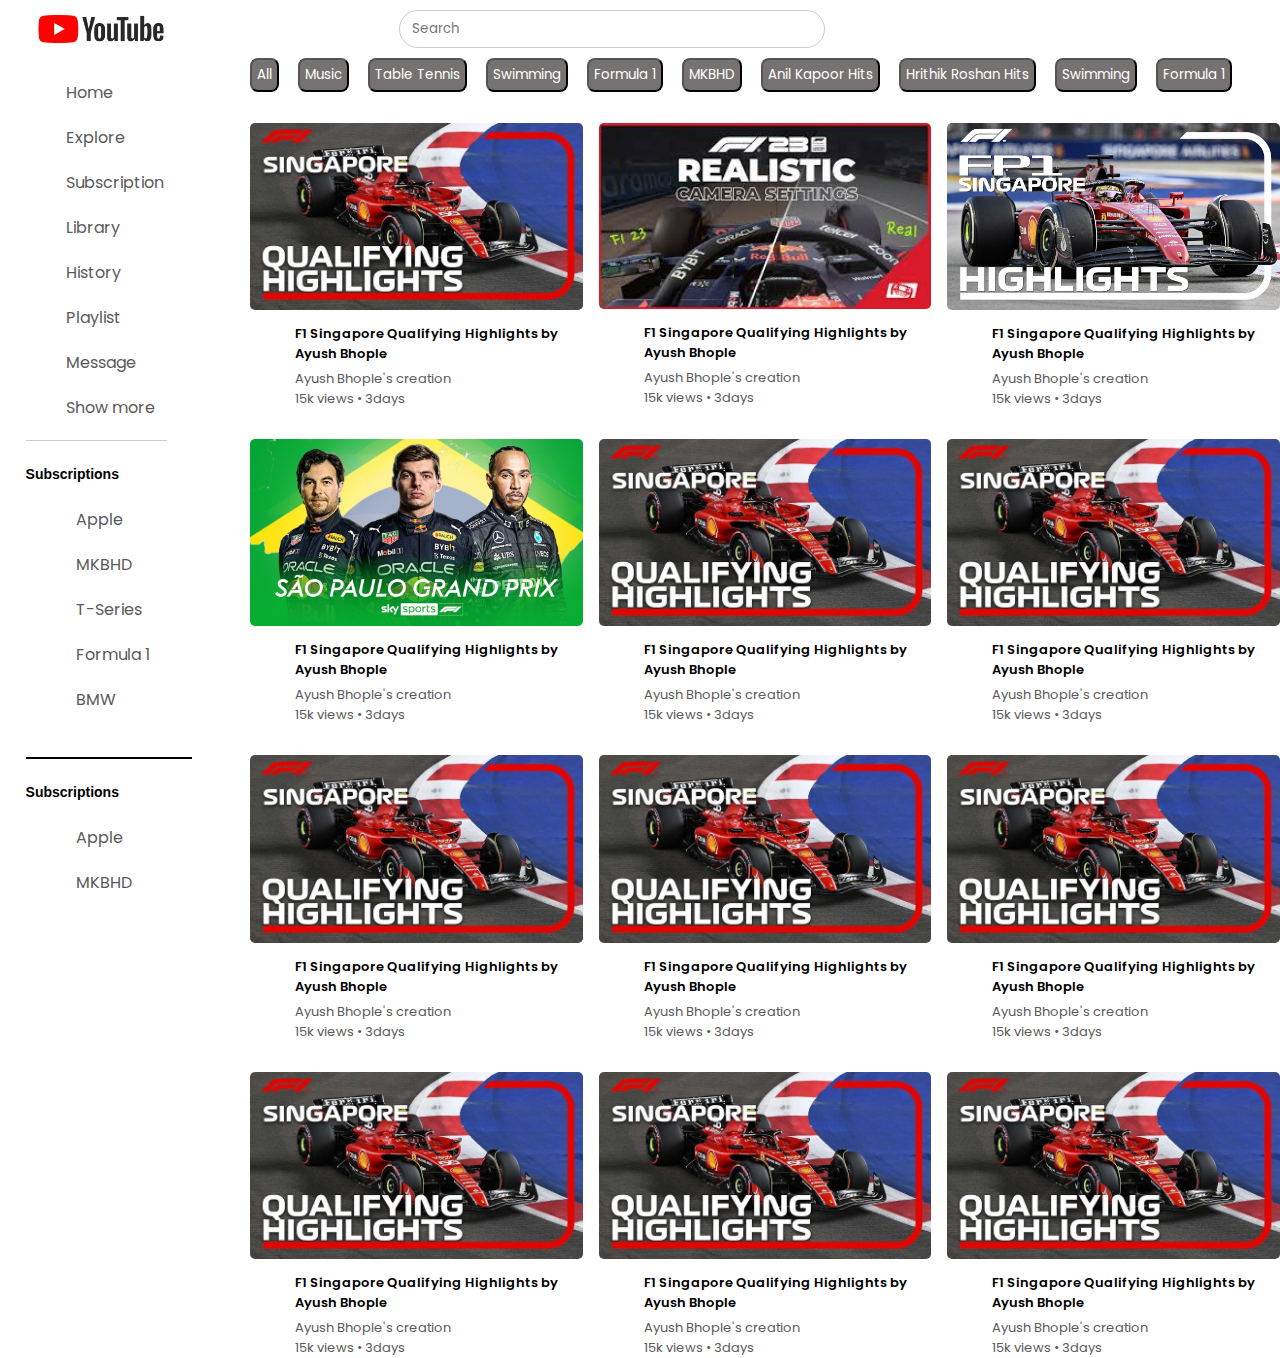
<file: youtube_UX/index.html>
<!DOCTYPE html>
<html lang="en">

<head>
    <meta charset="UTF-8">
    <meta http-equiv="X-UA-Compatible" content="IE=edge">
    <meta name="viewport" content="width=device-width, initial-scale=1.0">
    <link rel="preconnect" href="https://fonts.googleapis.com">
    <link rel="preconnect" href="https://fonts.gstatic.com" crossorigin>
    <link href="https://fonts.googleapis.com/css2?family=Poppins:wght
    @500&display=swap" rel="stylesheet">
    <link rel="stylesheet" href="https://cdnjs.cloudflare.com/ajax/libs/font-awesome/6.5.1/css/all.min.css" integrity="sha512-DTOQO9RWCH3ppGqcWaEA1BIZOC6xxalwEsw9c2QQeAIftl+Vegovlnee1c9QX4TctnWMn13TZye+giMm8e2LwA==" crossorigin="anonymous" referrerpolicy="no-referrer" />
    <link rel="stylesheet" href="css/styles.css">
    <title>Youtube</title>
</head>

<body>
    <!-- Navbar Section Start   -->
    <nav class="flex_div">
        <div class="nav_left flex_div">
            <i class="fa-solid fa-bars" style="margin-right: 10px;"></i>
            <img src="images/ytlogo.png" class="logo">
        </div>
        <div class="nav_middle flex_div">
            <div class="search_box flex_div">
                <input type="search" placeholder="Search">
                <i class="fa-solid fa-magnifying-glass mag"></i>
            </div>
            <i class="fa-solid fa-microphone mic_icon"></i>
        </div>
        <div class="nav_right flex_div">
            <i class="fa-solid fa-video" id="ctrl1"></i>
            <i class="fa-solid fa-bell" id="ctrl2"></i>
            <i class="fa-solid fa-circle-user" id="ctrl3"></i>
        </div>
    </nav>
    <!-- Navbar Section End   -->

    <!-- Sidebar Section Start   -->
    <div>
        <div class="sidebar" style="overflow-x: hidden; overflow-y: auto;">
            <div class="shortcut">
                <span><a href=""><i class="fa-solid fa-house"></i>
                        <p>Home</p>
                    </a></span>
                <span><a href=""><i class="fa-solid fa-fire"></i>
                        <p>Explore</p>
                    </a></span>
                <span><a href=""><i class="fa-solid fa-film"></i>
                        <p>Subscription</p>
                    </a></span>
                <span><a href=""><i class="fa-solid fa-book-open"></i>
                        <p>Library</p>
                    </a></span>
                <span><a href=""><i class="fa-solid fa-clock-rotate-left"></i>
                        <p>History</p>
                    </a></span>
                <span><a href=""><i class="fa-solid fa-list"></i>
                        <p>Playlist</p>
                    </a></span>
                <span><a href=""><i class="fa-solid fa-message"></i>
                        <p>Message</p>
                    </a></span>
                <span><a href=""><i class="fa-solid fa-circle-info"></i>
                        <p>Show more</p>
                    </a></span>
                <hr>
            </div>
            <br>
            <div class="subscription">
                <p style="font-weight: 600; font-size: 14px; font-family: Verdana, Geneva, Tahoma, sans-serif;">
                    Subscriptions</p>
                <br>
                <a href=""><i class="fa-solid fa-circle-user" id="ctrl3"></i>
                    <p>Apple</p>
                </a>
                <a href=""><i class="fa-solid fa-circle-user" id="ctrl3"></i>
                    <p>MKBHD</p>
                </a>
                <a href=""><i class="fa-solid fa-circle-user" id="ctrl3"></i>
                    <p>T-Series</p>
                </a>
                <a href=""><i class="fa-solid fa-circle-user" id="ctrl3"></i>
                    <p>Formula 1</p>
                </a>
                <a href=""><i class="fa-solid fa-circle-user" id="ctrl3"></i>
                    <p>BMW</p>
                </a>
            </div>
            <br>
            <hr style="border: 1px solid black;">
            <br>
            <div class="subscription">
                <p style="font-weight: 600; font-size: 14px; font-family: Verdana, Geneva, Tahoma, sans-serif;">
                    Subscriptions</p>
                <br>
                <a href=""><i class="fa-solid fa-circle-user" id="ctrl3"></i>
                    <p>Apple</p>
                </a>
                <a href=""><i class="fa-solid fa-circle-user" id="ctrl3"></i>
                    <p>MKBHD</p>
                </a>
                <a href=""><i class="fa-solid fa-circle-user" id="ctrl3"></i>
                    <p>T-Series</p>
                </a>
                <a href=""><i class="fa-solid fa-circle-user" id="ctrl3"></i>
                    <p>Formula 1</p>
                </a>
                <a href=""><i class="fa-solid fa-circle-user" id="ctrl3"></i>
                    <p>BMW</p>
                </a>
            </div>
        </div>
        <!-- Sidebar Section End   -->



        <div style="display: flex; flex-direction: column;">
            <div style="display: flex; flex-direction: row; margin-left: 250px; position: fixed; background-color: #ffffff;">
                <span><button class="categories">All</button>
                <button class="categories">Music</button>
                <button class="categories">Table Tennis</button>
                <button class="categories">Swimming</button>
                <button class="categories">Formula 1</button>
                <button class="categories">MKBHD</button>
                <button class="categories">Anil Kapoor Hits</button>
                <button class="categories">Hrithik Roshan Hits</button>
                <button class="categories">Swimming</button>
                <button class="categories">Formula 1</button></span>
            </div>
            <br>
            <br>
            <div class="list_container">
                <div class="vid_list">
                    <a href="#"><img src="./images/thumbnail1.jpg" class="thumbnail"></a>
                    <div class="flex_div">
                        <i class="fa-solid fa-circle-user" id="ctrl3"></i>
                        <div class="vid_info">
                            <a href="#">F1 Singapore Qualifying Highlights by Ayush Bhople</a>
                            <p>Ayush Bhople's creation</p>
                            <p>15k views &bull; 3days</p>
                        </div>
                    </div>
                </div>
                <div class="vid_list">
                    <a href="#"><img src="./images/thumbnail2.jpg" class="thumbnail"></a>
                    <div class="flex_div">
                        <i class="fa-solid fa-circle-user" id="ctrl3"></i>
                        <div class="vid_info">
                            <a href="#">F1 Singapore Qualifying Highlights by Ayush Bhople</a>
                            <p>Ayush Bhople's creation</p>
                            <p>15k views &bull; 3days</p>
                        </div>
                    </div>
                </div>
                <div class="vid_list">
                    <a href="#"><img src="./images/thumbnail3.jpg" class="thumbnail"></a>
                    <div class="flex_div">
                        <i class="fa-solid fa-circle-user" id="ctrl3"></i>
                        <div class="vid_info">
                            <a href="#">F1 Singapore Qualifying Highlights by Ayush Bhople</a>
                            <p>Ayush Bhople's creation</p>
                            <p>15k views &bull; 3days</p>
                        </div>
                    </div>
                </div>
                <div class="vid_list">
                    <a href="#"><img src="./images/thumbnail4.jpg" class="thumbnail"></a>
                    <div class="flex_div">
                        <i class="fa-solid fa-circle-user" id="ctrl3"></i>
                        <div class="vid_info">
                            <a href="#">F1 Singapore Qualifying Highlights by Ayush Bhople</a>
                            <p>Ayush Bhople's creation</p>
                            <p>15k views &bull; 3days</p>
                        </div>
                    </div>
                </div>
                <div class="vid_list">
                    <a href="#"><img src="./images/thumbnail1.jpg" class="thumbnail"></a>
                    <div class="flex_div">
                        <i class="fa-solid fa-circle-user" id="ctrl3"></i>
                        <div class="vid_info">
                            <a href="#">F1 Singapore Qualifying Highlights by Ayush Bhople</a>
                            <p>Ayush Bhople's creation</p>
                            <p>15k views &bull; 3days</p>
                        </div>
                    </div>
                </div>
                <div class="vid_list">
                    <a href="#"><img src="./images/thumbnail1.jpg" class="thumbnail"></a>
                    <div class="flex_div">
                        <i class="fa-solid fa-circle-user" id="ctrl3"></i>
                        <div class="vid_info">
                            <a href="#">F1 Singapore Qualifying Highlights by Ayush Bhople</a>
                            <p>Ayush Bhople's creation</p>
                            <p>15k views &bull; 3days</p>
                        </div>
                    </div>
                </div>
                <div class="vid_list">
                    <a href="#"><img src="./images/thumbnail1.jpg" class="thumbnail"></a>
                    <div class="flex_div">
                        <i class="fa-solid fa-circle-user" id="ctrl3"></i>
                        <div class="vid_info">
                            <a href="#">F1 Singapore Qualifying Highlights by Ayush Bhople</a>
                            <p>Ayush Bhople's creation</p>
                            <p>15k views &bull; 3days</p>
                        </div>
                    </div>
                </div>
                <div class="vid_list">
                    <a href="#"><img src="./images/thumbnail1.jpg" class="thumbnail"></a>
                    <div class="flex_div">
                        <i class="fa-solid fa-circle-user" id="ctrl3"></i>
                        <div class="vid_info">
                            <a href="#">F1 Singapore Qualifying Highlights by Ayush Bhople</a>
                            <p>Ayush Bhople's creation</p>
                            <p>15k views &bull; 3days</p>
                        </div>
                    </div>
                </div>
                <div class="vid_list">
                    <a href="#"><img src="./images/thumbnail1.jpg" class="thumbnail"></a>
                    <div class="flex_div">
                        <i class="fa-solid fa-circle-user" id="ctrl3"></i>
                        <div class="vid_info">
                            <a href="#">F1 Singapore Qualifying Highlights by Ayush Bhople</a>
                            <p>Ayush Bhople's creation</p>
                            <p>15k views &bull; 3days</p>
                        </div>
                    </div>
                </div>
                <div class="vid_list">
                    <a href="#"><img src="./images/thumbnail1.jpg" class="thumbnail"></a>
                    <div class="flex_div">
                        <i class="fa-solid fa-circle-user" id="ctrl3"></i>
                        <div class="vid_info">
                            <a href="#">F1 Singapore Qualifying Highlights by Ayush Bhople</a>
                            <p>Ayush Bhople's creation</p>
                            <p>15k views &bull; 3days</p>
                        </div>
                    </div>
                </div>
                <div class="vid_list">
                    <a href="#"><img src="./images/thumbnail1.jpg" class="thumbnail"></a>
                    <div class="flex_div">
                        <i class="fa-solid fa-circle-user" id="ctrl3"></i>
                        <div class="vid_info">
                            <a href="#">F1 Singapore Qualifying Highlights by Ayush Bhople</a>
                            <p>Ayush Bhople's creation</p>
                            <p>15k views &bull; 3days</p>
                        </div>
                    </div>
                </div>
                <div class="vid_list">
                    <a href="#"><img src="./images/thumbnail1.jpg" class="thumbnail"></a>
                    <div class="flex_div">
                        <i class="fa-solid fa-circle-user" id="ctrl3"></i>
                        <div class="vid_info">
                            <a href="#">F1 Singapore Qualifying Highlights by Ayush Bhople</a>
                            <p>Ayush Bhople's creation</p>
                            <p>15k views &bull; 3days</p>
                        </div>
                    </div>
                </div>
            </div>
        </div>
    </div>
</body>

</html>
</file>
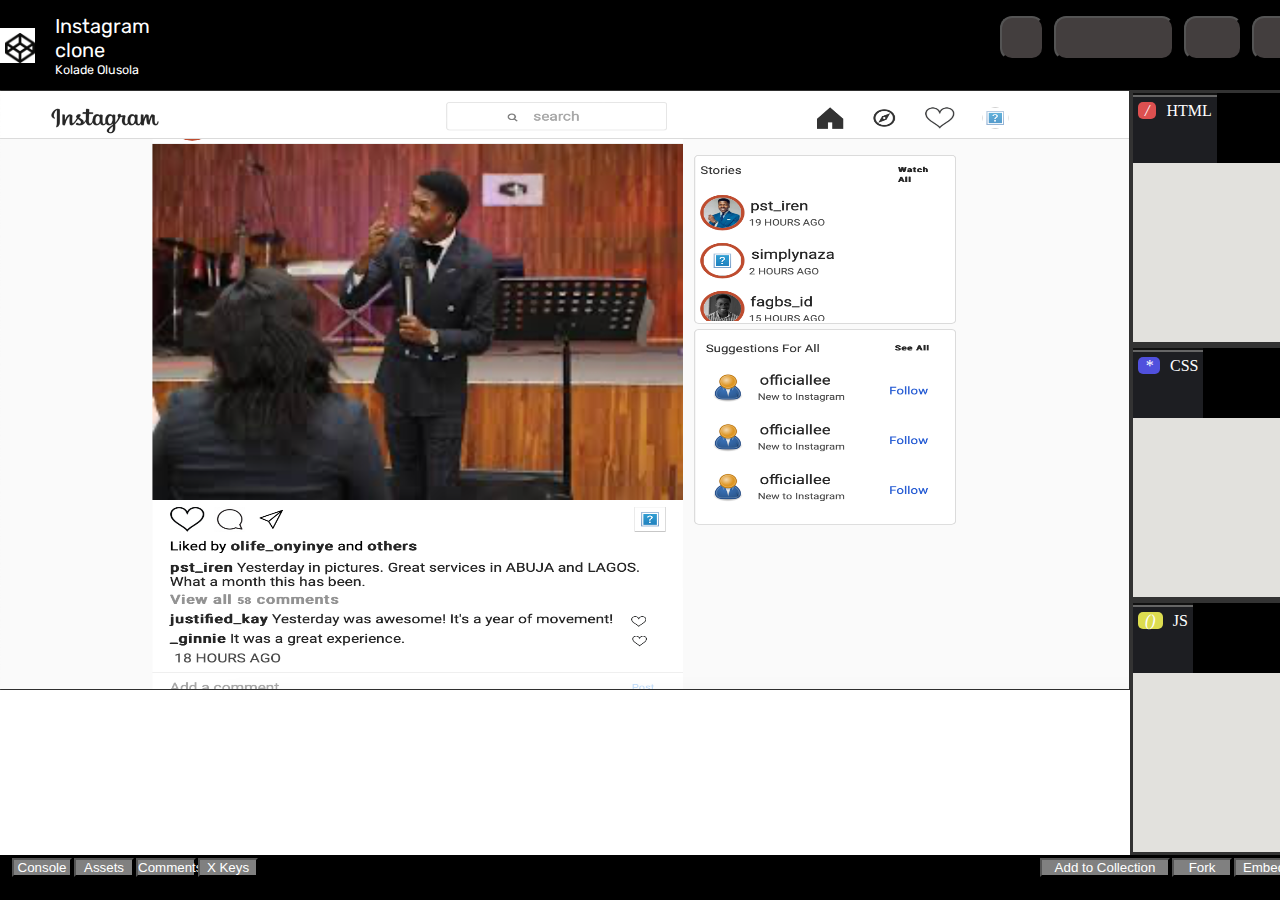
<file: codepen_UX/codepen.html>
<!DOCTYPE html>
<html lang="en">

<head>

    <meta charset="UTF-8">
    <meta name="viewport" content="width=device-width, initial-scale=1.0">
    <link rel="icon" href="/html_css/assets/Codepen-512.ico" type="image/codepen-icon">
    <title>Instagram clone</title>

    <link rel="preconnect" href="https://fonts.googleapis.com">
    <link rel="preconnect" href="https://fonts.gstatic.com" crossorigin>
    <link href="https://fonts.googleapis.com/css2?family=Rubik:ital,wght@0,300..900;1,300..900&display=swap"
        rel="stylesheet">
    <link rel="stylesheet" href="https://cdnjs.cloudflare.com/ajax/libs/font-awesome/6.5.1/css/all.min.css"
        integrity="sha512-DTOQO9RWCH3ppGqcWaEA1BIZOC6xxalwEsw9c2QQeAIftl+Vegovlnee1c9QX4TctnWMn13TZye+giMm8e2LwA=="
        crossorigin="anonymous" referrerpolicy="no-referrer" />
    <link rel="stylesheet" href="codepen.css">

</head>


<body>
    <div class="header">
      <div class="logo">
          <!-- <i class="fa-brands fa-codepen" style="background-color: white; width: 35px;"></i> -->
          <img src="./assets/Codepen-512.jpg" style="background-color: white; width: 35px;"></img>
      </div>
      <div class="parentTitle">
          <div class="leftTitle" id="head" style="font-family: Rubik;">Instagram clone</div>
          <div class="leftTitle" id="sub" style="font-family: Rubik; font-size: smaller;">Kolade Olusola</div>
      </div>
      <div class="heart">
          <button class="fa-solid fa-heart" id="heart1" style="background-color: rgb(67, 62, 62); color: #ffffff;"></button>
      </div>
      <div class="settings">
          <button id="settings1" style="background-color: rgb(67, 62, 62);"><i class="fa-solid fa-gear" style="color: #ffffff;"></i></button>
      </div>
      <div class="view">
          <button id="view1" style="background-color: rgb(67, 62, 62);"><i class="fa-solid fa-grip-vertical" style="color: #ffffff;"></i></button>
      </div>
      <div class="pin">
          <button id="pin1" style="background-color: rgb(67, 62, 62);"><i class="fa-solid fa-thumbtack" style="color: #ffffff;"></i></button>
      </div>
      <div class="avatar">
          <button id="avatar1" style="background-color: rgb(67, 62, 62);"><i class="fa-solid fa-face-smile-beam" style="color: #ffffff;"></i></button>
      </div>
    </div>


    <main class="body">
      <div class="middle-parent">

        <div class="left-middle">
          <img src="./assets/middle-img.png" style="height: 600px; width: 1130px; overflow-x: hidden; overflow-y: auto;">
        </div>

        <div class="right-middle">
          <div class="code html">
            <header class="code-header">
              <div class="left"><i class="slash red">/</i>HTML</div>
              <div class="right">
                <div class="icon"><i class="fa-solid fa-chevron-up"></i></div>
                <div class="icon"><i class="fa-solid fa-gear"></i></div>
              </div>
            </header>
            <textarea class="code-body" id="html"></textarea>
          </div>
          <div class="code css">
            <header class="code-header">
              <div class="left"><i class="star blue">*</i>CSS</div>
              <div class="right">
                <div class="icon"><i class="fa-solid fa-chevron-up"></i></div>
                <div class="icon"><i class="fa-solid fa-gear"></i></div>
              </div>
            </header>
            <textarea class="code-body" id="css"></textarea>
          </div>
          <div class="code js">
            <header class="code-header">
              <div class="left"><i class="yellow bracket">()</i>JS</div>
              <div class="right">
                <div class="icon"><i class="fa-solid fa-chevron-up"></i></div>
                <div class="icon"><i class="fa-solid fa-gear"></i></div>
              </div>
            </header>
            <textarea class="code-body" id="js"></textarea>
          </div>
        </div>
      </div>
    </main>



    <div class="footer">
      <div class="bottomParent">
        <div class="firstParent">
          <button style="height: fit-content; width: 60px; background-color: gray; color: white; margin-top: 3px; margin-left: 2px;">Console</button>
          <button style="height: fit-content; width: 60px; background-color: gray; color: white; margin-top: 3px; margin-left: 2px;">Assets</button>
          <button style="height: fit-content; width: 60px; background-color: gray; color: white; margin-top: 3px; margin-left: 2px;">Comments</button>
          <button style="height: fit-content; width: 60px; background-color: gray; color: white; margin-top: 3px; margin-left: 2px;">X Keys</button>
        </div>
        <div class="secondParent">
          <button style="height: fit-content; width: 130px; background-color: gray; color: white; margin-top: 3px; margin-left: 2px;">Add to Collection</button>
          <button style="height: fit-content; width: 60px; background-color: gray; color: white; margin-top: 3px; margin-left: 2px;">Fork</button>
          <button style="height: fit-content; width: 60px; background-color: gray; color: white; margin-top: 3px; margin-left: 2px;">Embed</button>
          <button style="height: fit-content; width: 60px; background-color: gray; color: white; margin-top: 3px; margin-left: 2px;">Export</button>
          <button style="height: fit-content; width: 60px; background-color: gray; color: white; margin-top: 3px; margin-left: 2px;">Share</button>
        </div>
      </div>
    </div>
</body>

</html>
</file>
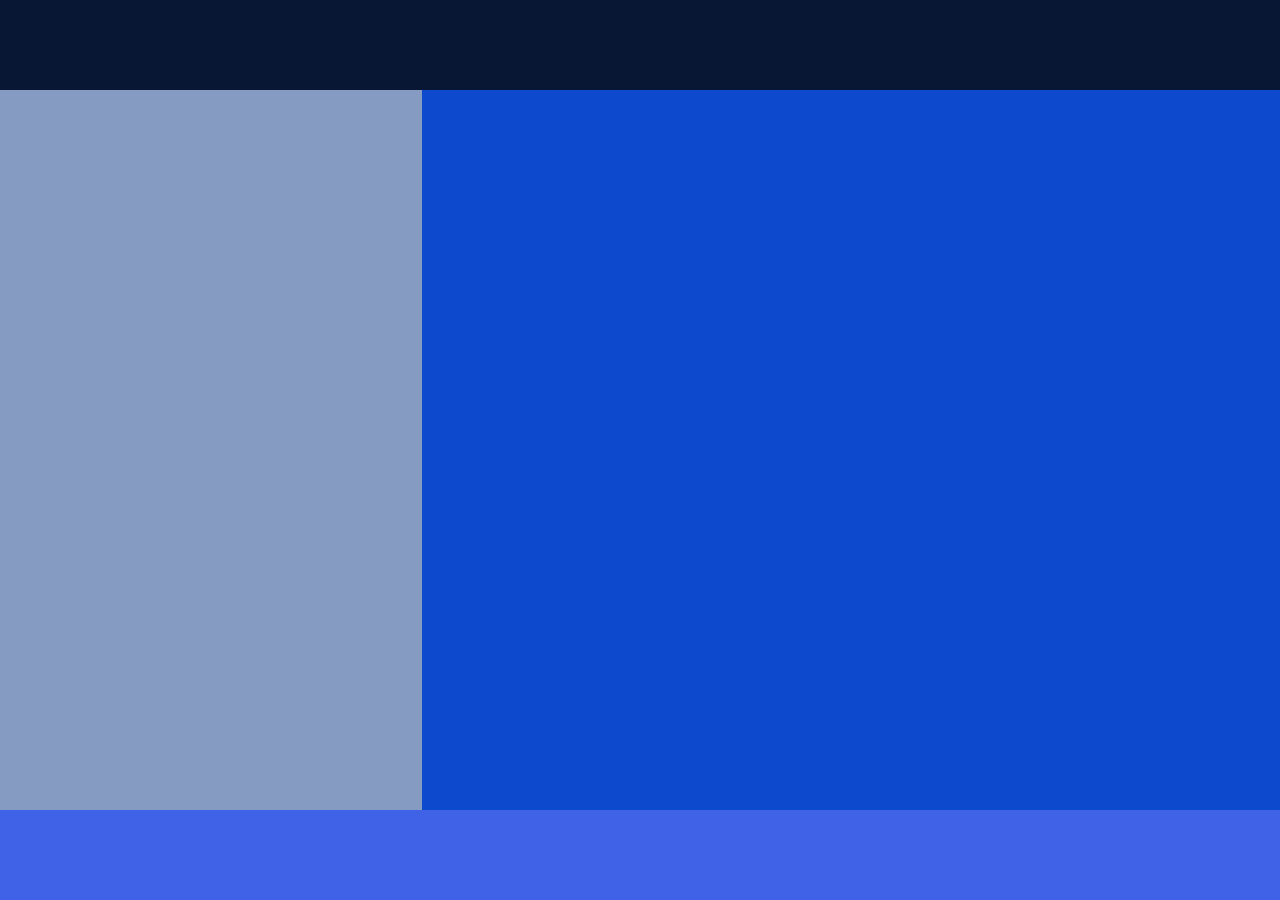
<file: layouts_UX/index2.html>
<!DOCTYPE html>
<html lang="en">
<head>
    <meta charset="UTF-8">
    <meta name="viewport" content="width=device-width, initial-scale=1.0">
    <title>Document</title>
    <link rel="stylesheet" href="2.css">
</head>
<body>
    <div class="header"> 
        <h1></h1>
    </div>

    <div class="middle">
        <div class="leftChild">
            <h3></h3>
        </div>

        <div class="rightChild">
            <h3></h3>
        </div>
    </div>
    <div class="footer">
        <h2></h2>
    </div>
</body>
</html>
</file>
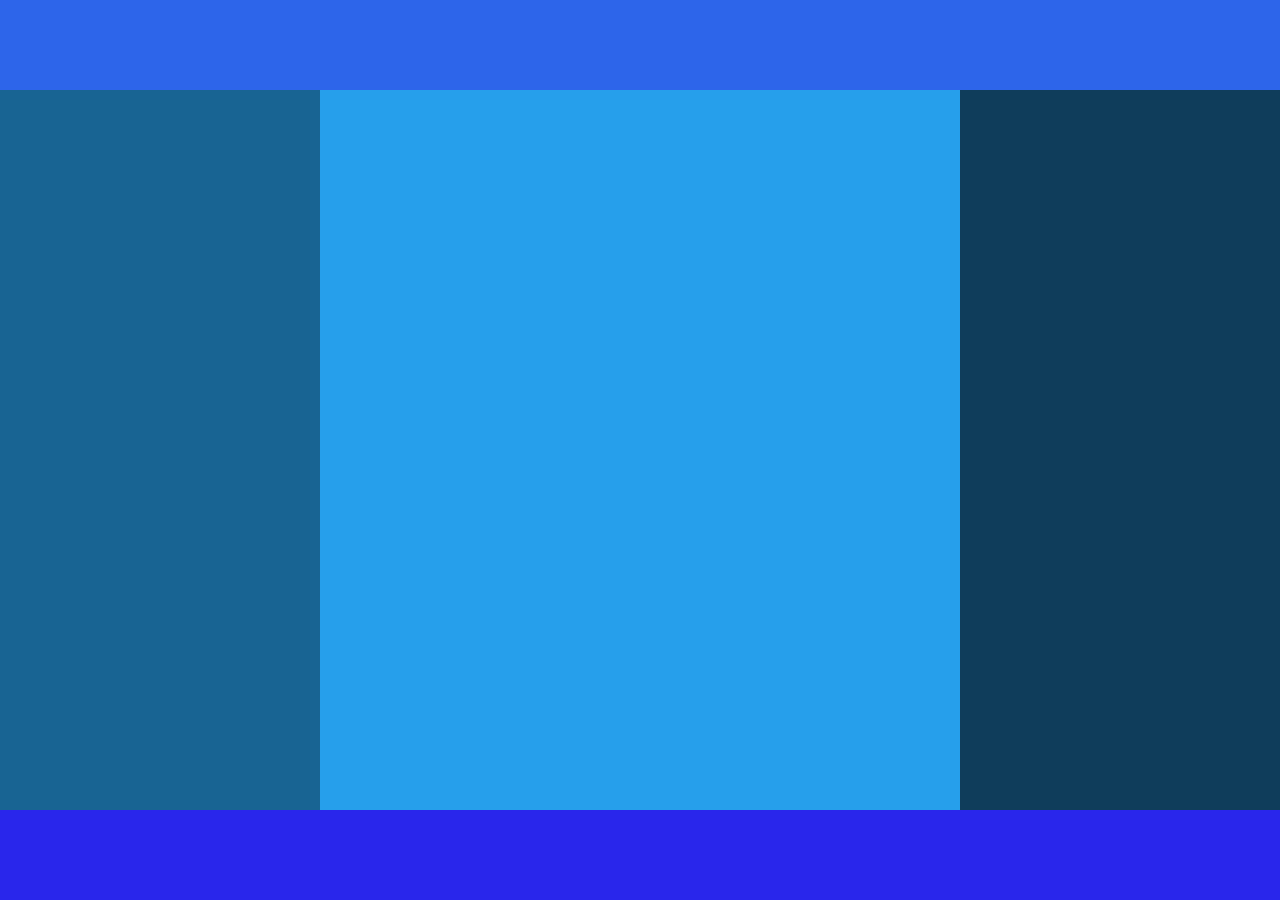
<file: layouts_UX/index3.html>
<!DOCTYPE html>
<html lang="en">
<head>
    <meta charset="UTF-8">
    <meta name="viewport" content="width=device-width, initial-scale=1.0">
    <title>Document</title>
    <link rel="stylesheet" href="3.css">
</head>
<body>
    <div class="header">
        <h1></h1>
    </div>

    <div class="middle">
        <div class="leftChild"><h3></h3></div>
        <div class="centerChild"><h3></h3></div>
        <div class="rightChild"><h3></h3></div>
    </div>
    <div class="footer"><h2></h2></div>
</body>
</html>
</file>
<file: youtube_UX/css/styles.css>
*{
    margin: 0;
    padding: 0;
    box-sizing: border-box;
    font-family: 'Poppins';
}
a{
    text-decoration: none;
    color: #5a5a5a;
}
img{
    cursor: pointer;
}
.flex_div{
    display: flex;
    align-items: center;
}
nav{
    padding: 10px 2%;
    justify-content: space-between;
    /* box-shadow: 0 0 10px rgba(0,0,0,0.2); */
    background-color: #fff;
    position: sticky;
    top: 0;
    z-index: 10;
}
.nav_right img{
    width: 25px;
    margin-right: 25px;
}
#ctrl1{
    width: 25px;
    margin-right: 25px;
}
#ctrl2{
    width: 25px;
    margin-right: 25px;
}
#ctrl3{
    width: 25px;
    margin-right: 25px;
}
.nav_right .user_icon{
    width: 35px;
    border-radius: 50%;
    margin-right: 0;
}
.nav_left .menu_icon{
    width: 22px;
    margin-right: 25px;
}
.nav_left .logo{
    width: 130px;
}
.nav_middle .mic_icon{
    background-color: #ffffff;
    border-radius: 50%;
    padding: 10px;
    width: 32px;
}
.nav_middle .mic_icon:hover{
    background-color: grey;
}
.nav_middle .search_box{
    border: 1px solid #ccc;
    margin-right: 15px;
    padding: 8px 12px;
    border-radius: 30px;
}
.nav_middle .search_box input{
    width: 400px;
    border: 0;
    outline: 0;
    background-color: transparent;
}
.nav_middle .search_box img{
    width: 15px;
}

.sidebar{
    background-color: #fff;
    width: 15%;
    height: 100vh;
    position: fixed;
    top: 0;
    padding-left: 2%;
    padding-top: 80px;
}
.shortcut a{
    width: 20px;
    margin-right: 20px;
    display: flex;
    align-items: center;
    margin-bottom: 20px;
    width: fit-content;
    flex-wrap: wrap;
}
.shortcut a i{
    width: 20px;
    margin-right: 20px;
}
.shortcut hr{
    border: 0;
    height: 1px;
    background-color: #ccc;
    width: 85%;
}
.subscription h3{
    font-size: 13px;
    margin: 20px 0;
    color: #5a5a5a;
}
.subscription a{
    display: flex;
    align-items: center;
    margin-bottom: 20px;
    width: fit-content;
    flex-wrap: wrap;
}
.subscription a img{
    width: 25px;
    border-radius: 50%;
    margin-right: 20px;
}
.small-sidbar{
    width: 5%;   
}
.small-sidbar a p{
    display: none;
}
.small-sidbar h3{
    display: none;
}
.small-sidbar hr{
    width: 50%;
    margin-bottom: 25px;
}

.categories{
    padding: 5px;
    color: #ffffff;
    background-color: #777272;
    border-radius: 8px;
}
.categories:hover{
    color: #ffffff;
    background-color: #a49f9f;
    border-radius: 10px;
    cursor: pointer;
}
.categories:not(:first-child){
    margin-left: 15px;
}

.container{
    background-color: rgb(241, 241, 241);
    padding: 300px 2% 20px 17%;
}
.large_container{
    padding-left: 7%;
}
.banner{
    width: 100%;
}
.banner img{
    width: 100%;
    border-radius: 8px;
}
.list_container{
    display: grid;
    grid-template-columns: repeat(auto-fit , minmax(250px, 1fr));
    grid-column-gap: 16px;
    grid-row-gap: 30px;
    margin-top: 15px;
    margin-left: 250px;
}
.vid_list .thumbnail{
    width: 100%;
    border-radius: 5px;
}
.vid_list .flex_div{
    align-items: flex-start;
    margin-top: 7px;
}
.vid_list .flex_div img{
    width: 35px;
    border-radius: 50%;
    margin-right: 10px;
}
.vid_list .flex_div .vid_info{
     color: #5a5a5a;
     font-size: 13px;
}
.vid_list .flex_div .vid_info a{
    color: #000;
    font-weight: 600;
    display: block;
    margin-bottom: 5px;
}

/* @media (max-width: 900px) {
        .menu_icon{
            display: none;
        }
        .sidebar{
            display: none;
        }
        .container , .large_container{
            padding-left: 5%;
            padding-right: 5%;
        } 
        .nav_right img {
            display: none;
        }
        .nav_right .user_icon{
            display: block;
            width: 30px;
        }
        .nav_middle .search_box input{
            width: 100px;
        }
} */
</file>
<file: codepen_UX/codepen.css>
/* set the margin and padding to zero for all initially */
*{
    margin: 0px;
    padding: 0px;
}

/* make the body height 100% of the screen */
body{
    height: 100vh;
}

/* make the header 10% of the screen and color it light blue */
.header{
    display: flex;
    justify-content: left;
    align-items: center;
    height: 10%;
    font-size: 15px;
    font-weight: 400;
    background-color: #000000;
}

.parentTitle{
    display: flex;
    flex-direction: column;
}

.logo{
    display: flex;
    justify-content: left;
    align-self: center;
    width: 30px;
    height: 30px;
    padding-top: 5px;
    padding-left: 5px;
    background-color: #ffffff;
}
#head{
    justify-content: left;
    align-self: left;
    font-size: 20px;
    font-weight: 400;
    width:fit-content;
    color: #ffffff;
    margin-left: 10px;
    padding-left: 10px;
}
#sub{
    justify-content: left;
    align-self: left;
    font-size: 20px;
    font-weight: 400;
    color: #ffffff;
    margin-left: 10px;
    padding-left: 10px;
}

.heart{
    justify-content: right;
    align-self: right;
    margin-left: 850px;
    width: 58px;
    height: 90px;
}

#heart1{
    padding: 20px;
    margin-top: 16px;
    border-radius: 12px;
}

.settings{
    justify-content: right;
    align-self: right;
    margin-left: 10px;
    width: 120px;
    height: 90px;
}

#settings1{
    padding: 20px;
    margin-top: 16px;
    border-radius: 12px;
    width: 120px;
}

.view{
    justify-content: right;
    align-self: right;
    margin-left: 10px;
    width: 58px;
    height: 90px;
}

#view1{
    padding: 20px;
    margin-top: 16px;
    border-radius: 12px;
    width: 58px;
}

.pin{
    justify-content: right;
    align-self: right;
    margin-left: 10px;
    width: 58px;
    height: 90px;
}

#pin1{
    padding: 20px;
    margin-top: 16px;
    border-radius: 12px;
    width: 58px;
}

.avatar{
    justify-content: right;
    align-self: right;
    margin-left: 10px;
    width: 58px;
    height: 90px;
}

#avatar1{
    padding: 20px;
    margin-top: 16px;
    border-radius: 12px;
    width: 58px;
}

.body{
    height: 85%;
    column-gap: 35px;
    row-gap: 35px;
    display: flex;
    justify-content: space-between;

    .html,
    .css,
    .js{
        border: solid #333;
        width: 300px;
    height: 100%;
    max-width: 400px; 
    max-height: 400px;
    color: #ffffff;
}

.middle-parent {
  display: flex;
  flex-direction: row;
}

.left-middle{
  display: block;
}

.right-middle{
  display: flex;
  flex-direction: column;
  
}

.code{
    display: flex;
    flex-direction: column;
    color: #000000;

.code-header{
    display: flex;
justify-content: space-between;

.left{
    border-top:4px groove #666;
    background-color: #1d1e22;
    padding: 5px;
    color: #ffffff;

i{
    padding: 0px 7px;
    color: var(--bg-dark);
    margin-right: 10px;
    border-radius: 5px;
}

i.red{
    background: #dd5050;
}

i.blue{
    background: #5050dd;
}

i.yellow{
    background: #dddd50;
}
}

.right{
    flex: 1;
    background-color: #000000;
    display: flex;
    flex-direction: row-reverse;

.icon{
    height: 20px;
    border-radius: 5px;
    margin: 5px 2px;
    background-color: #E2E1DD;

i{
    padding: 4px 8px;
    font-size: 12px;
}

}
}
}

.code-body{
    background-color: #E2E1DD;
    flex: 1;
    border: none;
    color: var(--bg-text-color-dark-mode);
    padding-left: 10px;
}

.code-header{
    height: 70px;
    display: flex;
    flex-direction: row;  

}
}
}


/* make the footer of height 10% of the screen  */
.footer{
    display: block;
    justify-content: center;
    align-items: center;
    height: 5%;
    font-size: 15px;
    font-weight: 400;
    background-color: #000000;
}

.bottomParent {
  display: flex;
  flex-direction: row;
}

.firstParent {
  display: flex;
  flex-direction: row;
  margin-left: 10px;
}

.secondParent {
  display: flex;
  flex-direction: row;
  margin-right: 10px;
  margin-left: 780px;
}
</file>
<file: layouts_UX/2.css>
/* set the margin and padding to zero for all initially */
*{
    margin: 0px;
    padding: 0px;
}

/* make the body height 100% of the screen */
body{
    color: white;
    height: 100vh;
}

/* make the header 10% of the screen and color it light blue */
.header{
    display: flex;
    justify-content: center;
    align-items: center;
    height: 10vh;
    background-color: rgb(8, 23, 51);
}

/* height of middle will be 80% of screen and will be having two childs*/
.middle{
    height: 80vh;
    display: flex;
}

/* make the leftChild of middle 1/3 width of entire screen  */
.leftChild{
    display: flex;
    justify-content: center;
    align-items: center;
    width: 33vw;
    background-color: rgb(134, 155, 193);
}

/* make the rightChild of middle 2/3 fo the entire screen */
.rightChild{
    display: flex;
    justify-content: center;
    align-items: center;
    width: 67vw;
    background-color: rgb(12, 73, 205);
}

/* make the footer of height 10% of the screen  */
.footer{
    display: flex;
    justify-content: center;
    align-items: center;
    height: 10vh;
    background-color: rgb(64, 98, 231);
}
</file>
<file: layouts_UX/3.css>
/* set the margin and padding to zero for all initially */
*{
    margin: 0px;
    padding: 0px;
}

/* make the body height 100% of the screen */
body{
    height: 100vh;
}

/* make the header 10% of the screen and color it light blue */
.header{
    display: flex;
    justify-content: center;
    align-items: center;
    height: 10vh;
    background-color: #2D65EA;
}

/* height of middle will be 80% of screen and will be having two childs*/
.middle{
    height: 80vh;
    display: flex;
}

/* make the leftChild of middle 25% width of entire screen  */
.leftChild{
    display: flex;
    justify-content: center;
    align-items: center;
    width: 25vw;
    background-color: #186493;
}

/* make the middle one as 50% width of the screen */
.centerChild{
    display: flex;
    justify-content: center;
    align-items: center;
    width: 50vw;
    background-color: #269FEB;
}

/* make the rightChild of middle 25% fo the entire screen */
.rightChild{
    display: flex;
    justify-content: center;
    align-items: center;
    width: 25vw;
    background-color: #0F3D5B;
}

/* make the footer of height 10% of the screen  */
.footer{
    display: flex;
    justify-content: center;
    align-items: center;
    height: 10vh;
    background-color: #2926EB;
}
</file>
